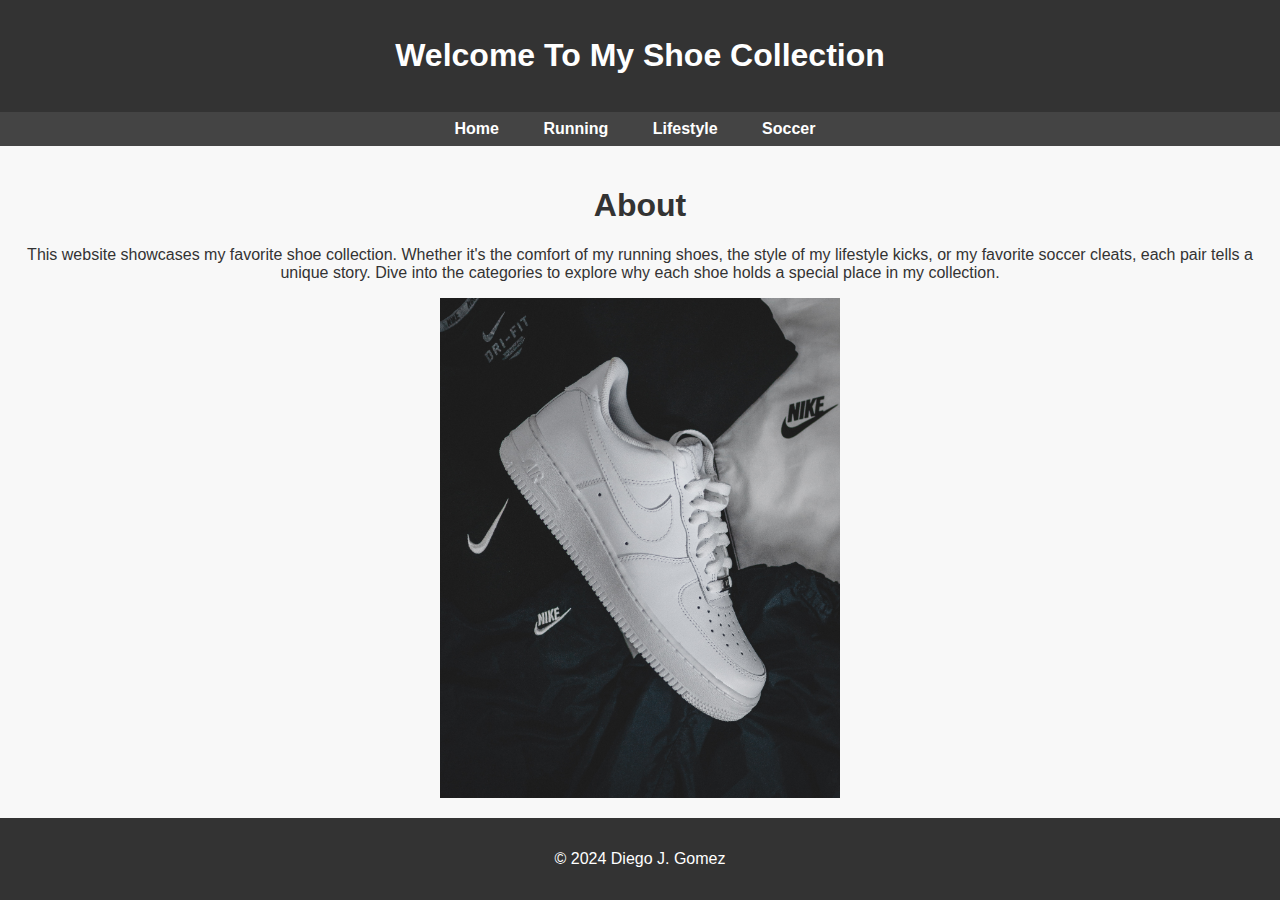
<file: index.html>
<!DOCTYPE html>
<html lang="en">
<head>
    <meta charset="UTF-8">
    <meta name="viewport" content="width=device-width, initial-scale=1.0">
    <title>Your Shoe Collection</title>
    <link rel="stylesheet" href="style.css">
</head>
<body>
    <header>
        <h1>Welcome To My Shoe Collection</h1>
    </header>

    <nav>
        <ul>
            <li><a href="index.html">Home</a></li>
            <li><a href="running.html">Running</a></li>
            <li><a href="lifestyle.html">Lifestyle</a></li>
            <li><a href="soccer.html">Soccer</a></li>
        </ul>
    </nav>

    <main>
        <h1>About</h1>
        <p>This website showcases my favorite shoe collection. Whether it's the comfort of my running shoes, the style of my lifestyle kicks, or my favorite soccer cleats, each pair tells a unique story. Dive into the categories to explore why each shoe holds a special place in my collection.</p>
        
        <img src="img/airforce.jpg" alt="Main Image">
    </main>
    
    <footer>
        <p>&copy; 2024 Diego J. Gomez</p>
    </footer>

</body>
</html>
</file>
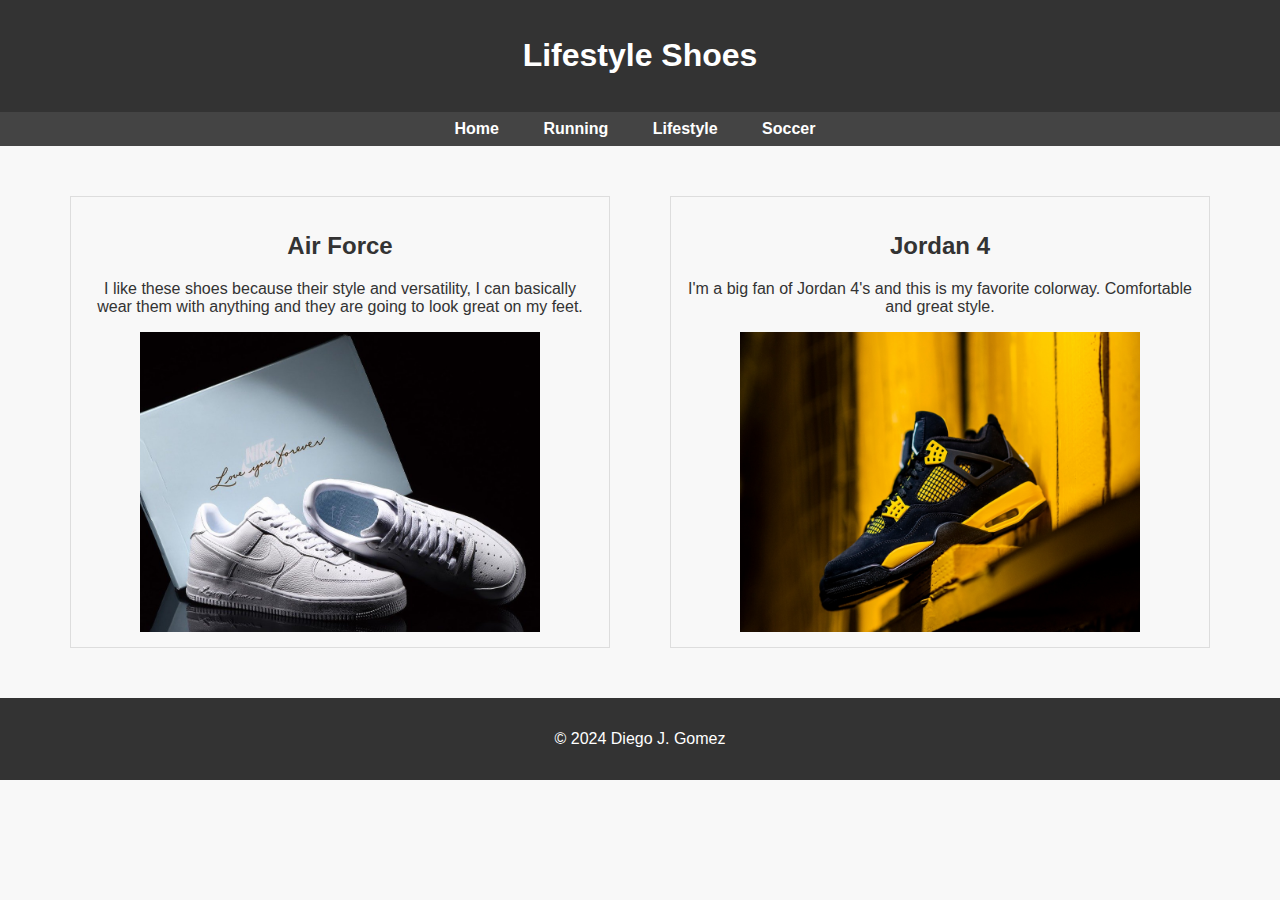
<file: lifestyle.html>
<!DOCTYPE html>
<html lang="en">
<head>
    <meta charset="UTF-8">
    <meta name="viewport" content="width=device-width, initial-scale=1.0">
    <title>Your Shoe Collection - Running Shoes</title>
    <link rel="stylesheet" href="style.css">
</head>
<body>
    <header>
        <h1>Lifestyle Shoes</h1>
    </header>

    <nav>
        <ul>
            <li><a href="index.html">Home</a></li>
            <li><a href="running.html">Running </a></li>
            <li><a href="lifestyle.html">Lifestyle </a></li>
            <li><a href="soccer.html">Soccer</a></li>
        </ul>
    </nav>

    <main>
        <div class="shoe-container">
            <!-- First Shoe -->
            <article>
                <h2>Air Force</h2>
                <p>I like these shoes because their style and versatility, I can basically wear them with anything and they are going to look great on my feet.</p>
                
                <img src="img/airforce1.jpeg" alt="Lifesyle Shoe Image 1">
            </article>

            <!-- Second Shoe -->
            <article>
                <h2>Jordan 4</h2>
                <p>I'm a big fan of Jordan 4's and this is my favorite colorway. Comfortable and great style.</p>
               
                <img src="img/jordan4.jpeg" alt="Lifestyle Shoe Image 2">
            </article>
        </div>
    </main>
    
    <footer>
        <p>&copy; 2024 Diego J. Gomez</p>
    </footer>
</body>
</html>
</file>
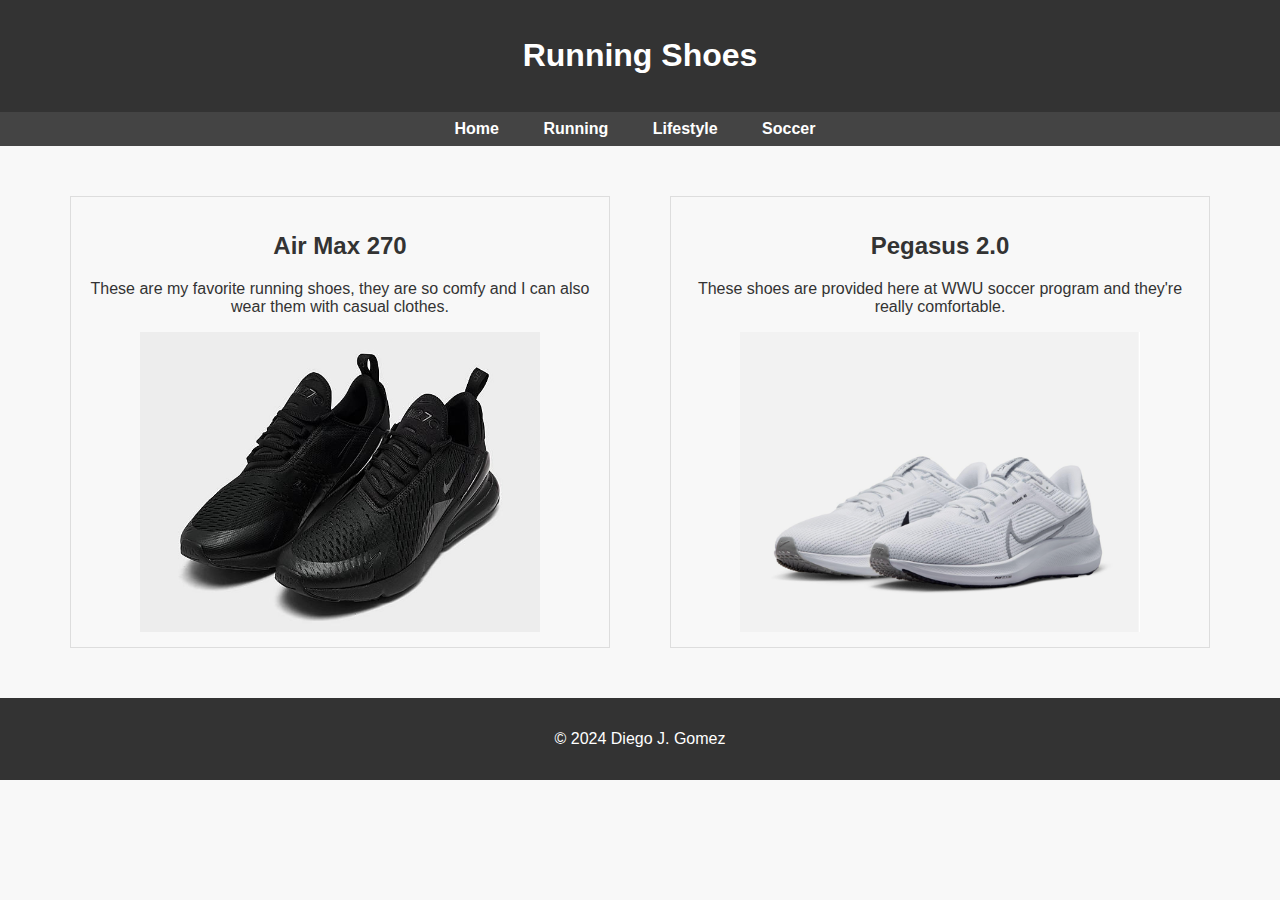
<file: running.html>
<!DOCTYPE html>
<html lang="en">
<head>
    <meta charset="UTF-8">
    <meta name="viewport" content="width=device-width, initial-scale=1.0">
    <title>Your Shoe Collection - Running Shoes</title>
    <link rel="stylesheet" href="style.css">
</head>
<body>
    <header>
        <h1>Running Shoes</h1>
    </header>

    <nav>
        <ul>
            <li><a href="index.html">Home</a></li>
            <li><a href="running.html">Running</a></li>
            <li><a href="lifestyle.html">Lifestyle</a></li>
            <li><a href="soccer.html">Soccer</a></li>
        </ul>
    </nav>

    <main>
        <div class="shoe-container">
            <!-- First Shoe -->
            <article>
                <h2>Air Max 270</h2>
                <p>These are my favorite running shoes, they are so comfy and I can also wear them with casual clothes.</p>
                
                <img src="img/airmax.jpeg" alt="Running Shoe Image 1">
            </article>

            <!-- Second Shoe -->
            <article>
                <h2>Pegasus 2.0</h2>
                <p>These shoes are provided here at WWU soccer program and they're really comfortable.</p>
               
                <img src="img/pegasus.png" alt="Running Shoe Image 2">
            </article>
        </div>
    </main>
    
    <footer>
        <p>&copy; 2024 Diego J. Gomez</p>
    </footer>
</body>
</html>
</file>
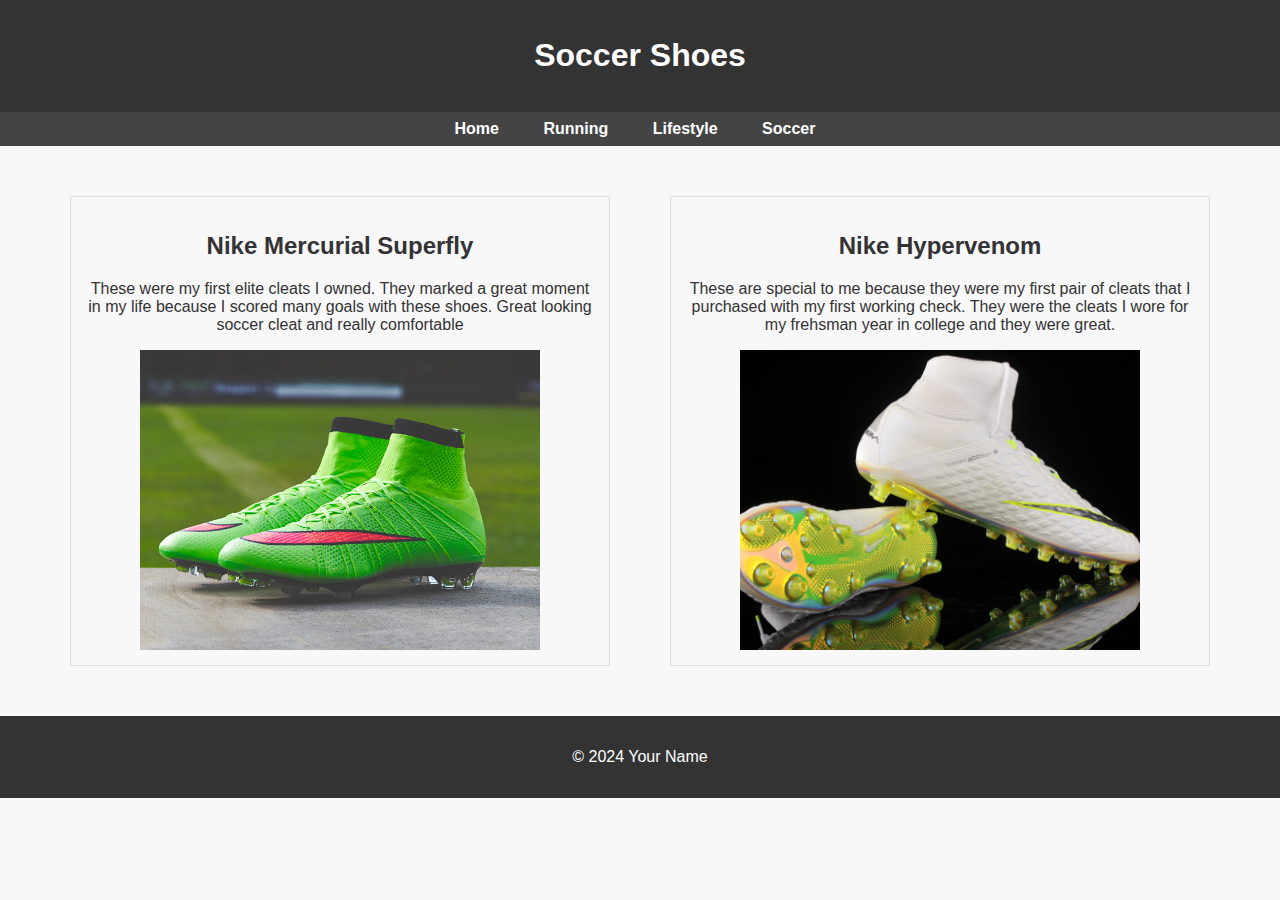
<file: soccer.html>
<!DOCTYPE html>
<html lang="en">
<head>
    <meta charset="UTF-8">
    <meta name="viewport" content="width=device-width, initial-scale=1.0">
    <title>Your Shoe Collection - Running Shoes</title>
    <link rel="stylesheet" href="style.css">
</head>
<body>
    <header>
        <h1>Soccer Shoes</h1>
    </header>

    <nav>
        <ul>
            <li><a href="index.html">Home</a></li>
            <li><a href="running.html">Running </a></li>
            <li><a href="lifestyle.html">Lifestyle </a></li>
            <li><a href="soccer.html">Soccer</a></li>
        </ul>
    </nav>

    <main>
        <div class="shoe-container">
            <!-- First Shoe -->
            <article>
                <h2>Nike Mercurial Superfly</h2>
                <p>These were my first elite cleats I owned. They marked a great moment in my life because I scored many goals with these shoes. Great looking soccer cleat and really comfortable</p>
                
                <img src="img/superfly.jpeg" alt="Soccer Shoe Image 1">
            </article>

            <!-- Second Shoe -->
            <article>
                <h2>Nike Hypervenom</h2>
                <p>These are special to me because they were my first pair of cleats that I purchased with my first working check. They were the cleats I wore for my frehsman year in college and they were great.</p>
               
                <img src="img/nikee.png" alt="Soccer Shoe Image 2">
            </article>
        </div>
    </main>
    
    <footer>
        <p>&copy; 2024 Your Name</p>
    </footer>
</body>
</html>
</file>
<file: style.css>
body {
    font-family: 'Arial', sans-serif;
    margin: 0;
    padding: 0;
    background-color: #f8f8f8;
    color: #333;
}

header {
    background-color: #333;
    color: #fff;
    text-align: center;
    padding: 1em 0;
}

nav {
    background-color: #444;
    padding: 0.5em;
    text-align: center; /* Center the navigation */
}

nav ul {
    list-style: none;
    margin: 0;
    padding: 0;
}

nav ul li {
    display: inline;
    margin-right: 10px;
}

nav a {
    text-decoration: none;
    color: #fff;
    font-weight: bold;
    padding: 8px 15px;
    border-radius: 5px;
    transition: background-color 0.3s ease; /* Smooth transition */
}

nav a:hover {
    background-color: #555; /* Change color on hover */
}

main {
    padding: 20px;
    text-align: center; /* Center the main content */
}

img {
    max-width: 400px;
    height: auto;
    display: block; /* Center the image */
    margin: 0 auto;
}

footer {
    background-color: #333;
    color: #fff;
    text-align: center;
    padding: 1em 0;
}

/* Responsive design */
@media (max-width: 768px) {
    main {
        padding: 10px;
    }
}


.shoe-container {
    display: flex;
    justify-content: space-around; /* Adjust as needed */
    margin: 20px; /* Add margin for spacing */
}

article {
    flex: 0 0 45%; /* Adjust the width of each shoe article */
    box-sizing: border-box;
    margin: 10px;
    padding: 15px;
    border: 1px solid #ddd; /* Add border for separation */
}

article img {
    width: 400px; /* Set the width to 100% for responsive images */
    height: 300px; /* Set a fixed height for all images (adjust as needed) */
    object-fit: cover; /* Maintain aspect ratio and cover the container */
}
</file>
